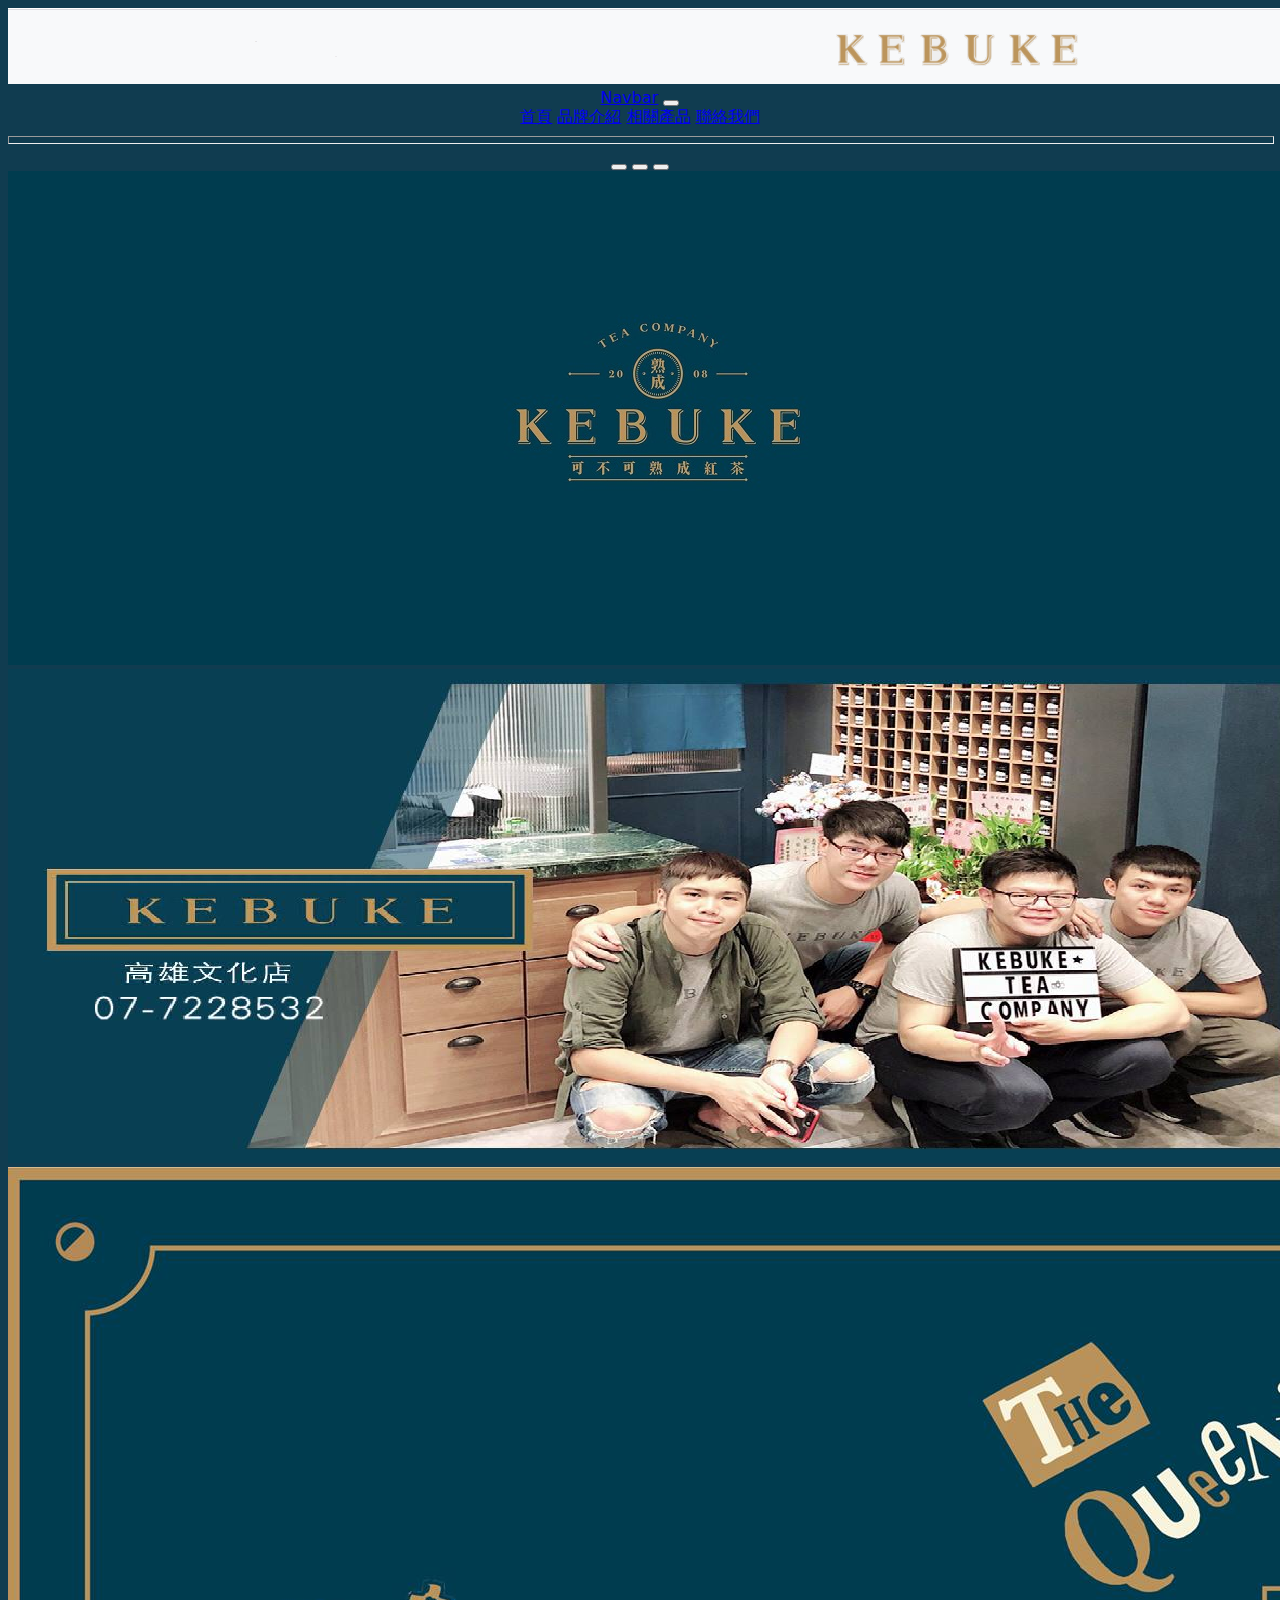
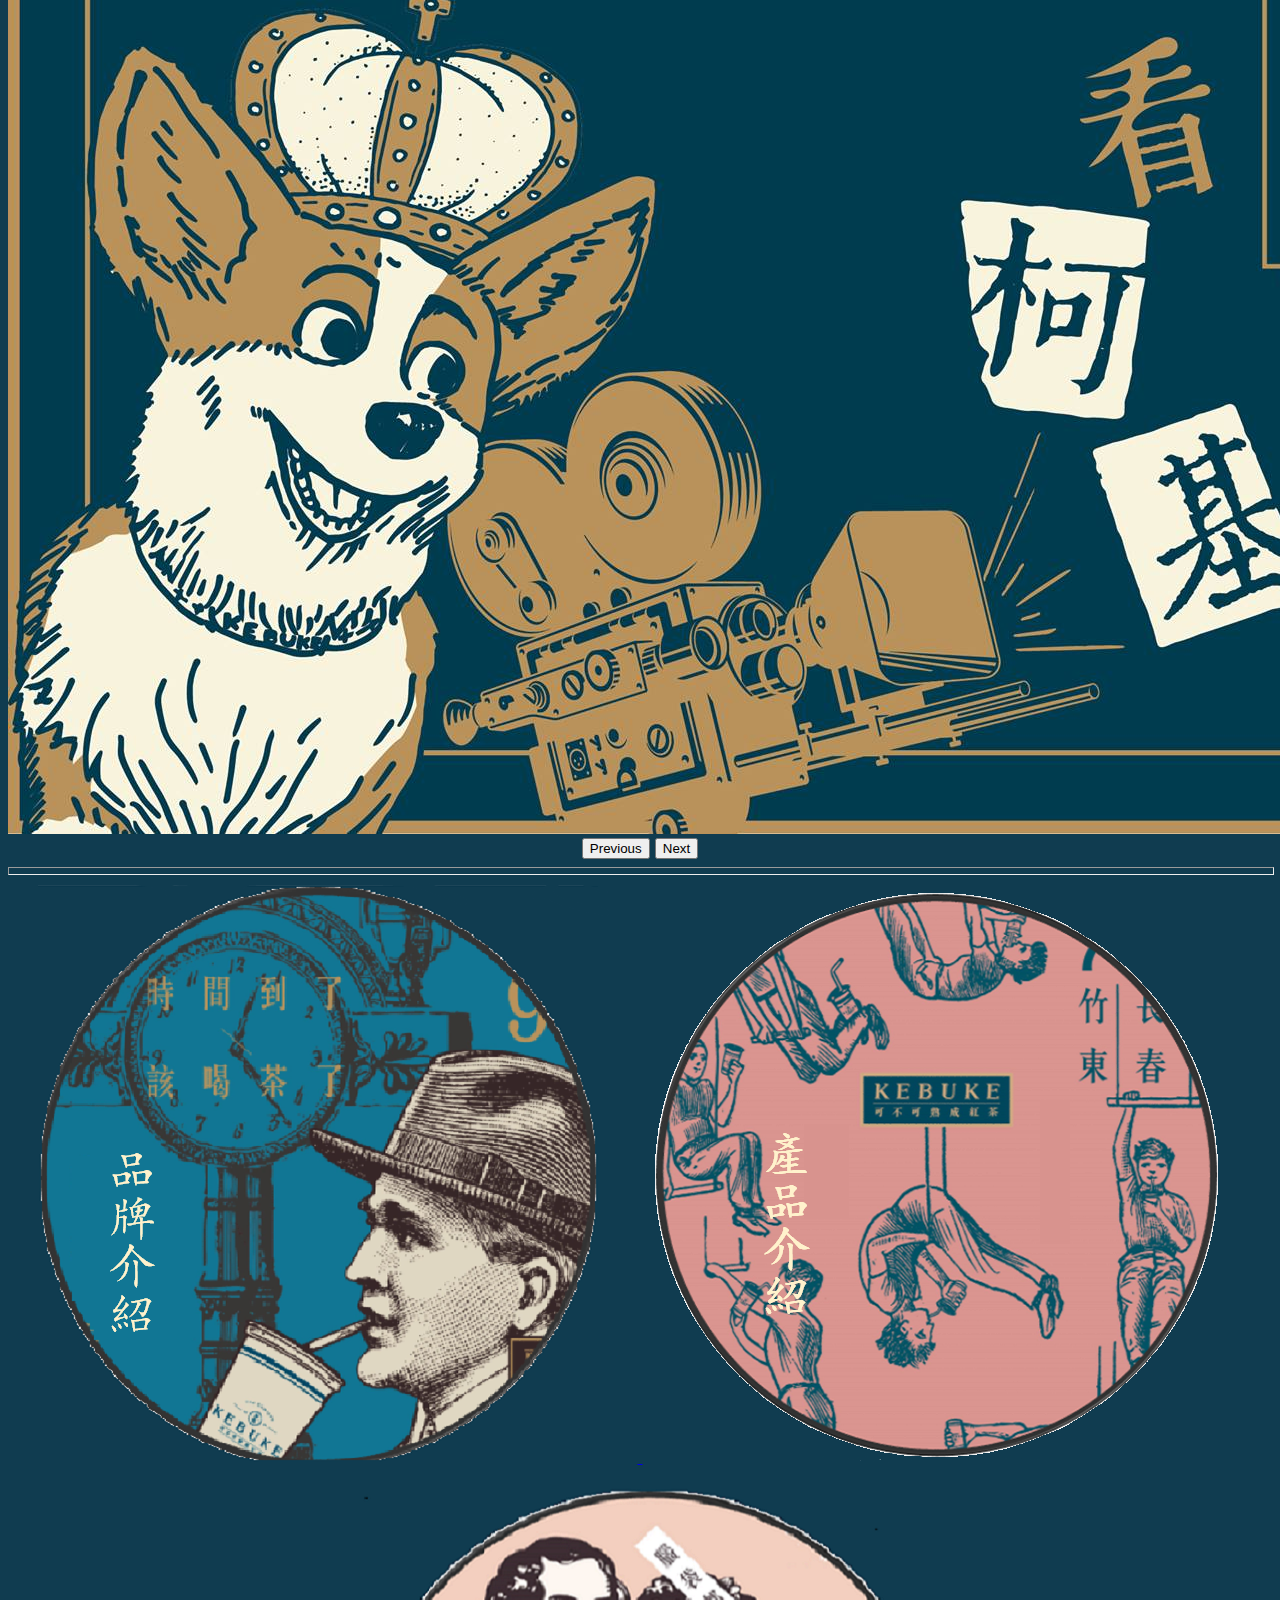
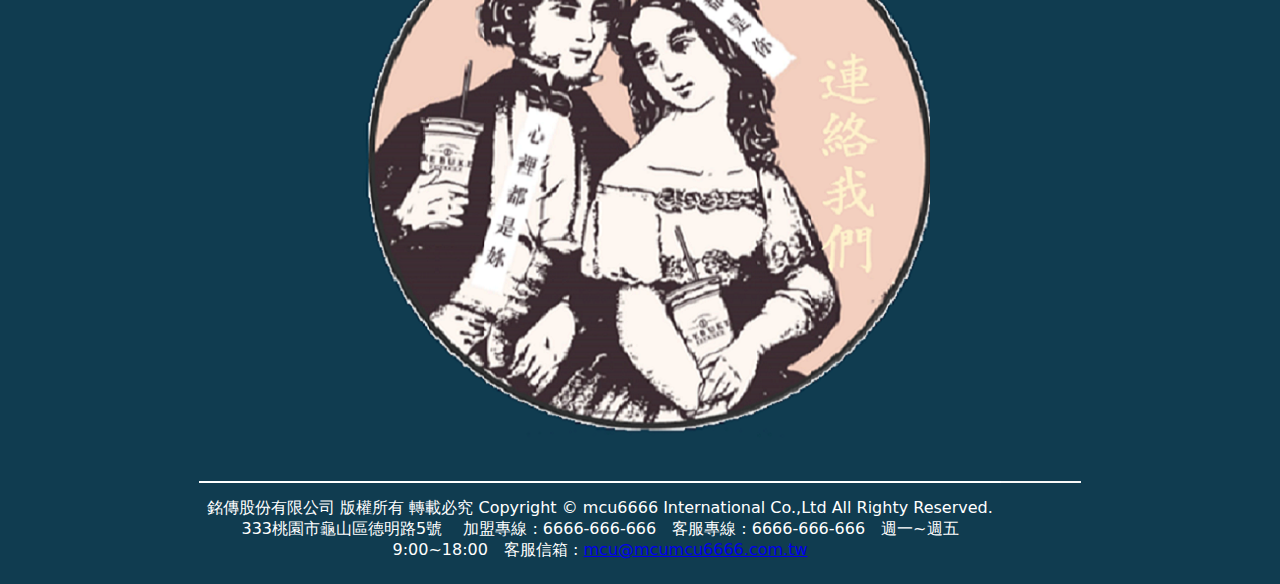
<file: index.html>
<!doctype html>
<html lang="en">
  <head>
    <!-- Required meta tags -->
    <meta charset="utf-8">
    <meta name="viewport" content="width=device-width, initial-scale=1">

    <!-- Bootstrap CSS -->
    <link href="https://cdn.jsdelivr.net/npm/bootstrap@5.0.1/dist/css/bootstrap.min.css" rel="stylesheet" integrity="sha384-+0n0xVW2eSR5OomGNYDnhzAbDsOXxcvSN1TPprVMTNDbiYZCxYbOOl7+AMvyTG2x" crossorigin="anonymous">

    <title>Hello, world!</title>

    </head>
    <head>
    
 
     </head>
     <style>
 body {
	font-family: system-ui;
	background-color:rgb(16,60,80);
	color: white;
	text-align: center;
  }
  table{
    margin-top: 20px;
  }
     </style>
  <body>
 

    <!-- Optional JavaScript; choose one of the two! -->

    <!-- Option 1: Bootstrap Bundle with Popper -->
    <script src="https://cdn.jsdelivr.net/npm/bootstrap@5.0.1/dist/js/bootstrap.bundle.min.js" integrity="sha384-gtEjrD/SeCtmISkJkNUaaKMoLD0//ElJ19smozuHV6z3Iehds+3Ulb9Bn9Plx0x4" crossorigin="anonymous"></script>

    <!-- Option 2: Separate Popper and Bootstrap JS -->
    <!--
    <script src="https://cdn.jsdelivr.net/npm/@popperjs/core@2.9.2/dist/umd/popper.min.js" integrity="sha384-IQsoLXl5PILFhosVNubq5LC7Qb9DXgDA9i+tQ8Zj3iwWAwPtgFTxbJ8NT4GN1R8p" crossorigin="anonymous"></script>
    <script src="https://cdn.jsdelivr.net/npm/bootstrap@5.0.1/dist/js/bootstrap.min.js" integrity="sha384-Atwg2Pkwv9vp0ygtn1JAojH0nYbwNJLPhwyoVbhoPwBhjQPR5VtM2+xf0Uwh9KtT" crossorigin="anonymous"></script>
    -->
    
				</div>
			</div>
		</nav>
	</section>
  <section>
    <img src="img/102.png" alt="">
  </section>
  <section>
    <nav class="navbar navbar-expand-lg navbar-light bg-light">
      <div class="container-fluid">
        <a class="navbar-brand" href="#">Navbar</a>
        <button class="navbar-toggler" type="button" data-bs-toggle="collapse" data-bs-target="#navbarNavAltMarkup" aria-controls="navbarNavAltMarkup" aria-expanded="false" aria-label="Toggle navigation">
        <span class="navbar-toggler-icon"></span>
        </button>
        <div class="collapse navbar-collapse" id="navbarNavAltMarkup">
        <div class="navbar-nav">
          <a class="nav-link active" aria-current="page" href="index.html">首頁</a>
          <a class="nav-link" href="qa.html">品牌介紹</a>
          <a class="nav-link" href="intro.html">相關產品</a>
          <a class="nav-item nav-link" href="conta.html">聯絡我們</a>
        </div>
        </div>
      </div>
      </nav>
  </section>

 
  <hr size="8px" align="center" width="100%">
    <div id="carouselExampleIndicators" class="carousel slide" data-bs-ride="carousel">
        <div class="carousel-indicators">
          <button type="button" data-bs-target="#carouselExampleIndicators" data-bs-slide-to="0" class="active" aria-current="true" aria-label="Slide 1"></button>
          <button type="button" data-bs-target="#carouselExampleIndicators" data-bs-slide-to="1" aria-label="Slide 2"></button>
          <button type="button" data-bs-target="#carouselExampleIndicators" data-bs-slide-to="2" aria-label="Slide 3"></button>
        </div>
        <div class="carousel-inner">
          <div class="carousel-item active">
            <img src="img/3.jpg" class="d-block w-100" alt="...">
          </div>
          <div class="carousel-item">
            <img src="img/4.png" class="d-block w-100" alt="...">
          </div>
          <div class="carousel-item">
            <img src="img/33.png" class="d-block w-100" alt="...">
          </div>
        </div>
        <button class="carousel-control-prev" type="button" data-bs-target="#carouselExampleIndicators" data-bs-slide="prev">
          <span class="carousel-control-prev-icon" aria-hidden="true"></span>
          <span class="visually-hidden">Previous</span>
        </button>
        <button class="carousel-control-next" type="button" data-bs-target="#carouselExampleIndicators" data-bs-slide="next">
          <span class="carousel-control-next-icon" aria-hidden="true"></span>
          <span class="visually-hidden">Next</span>
        </button>
      </div>

   <section>
     <div>

      <hr size="8px" align="center" width="100%">

     </div>
     <div>
      <a href="qa.html" target="_blank">
        <img src="img/999.png">
      </a>


      <a href="intro.html" target="_blank">
        <img src="img/998.png">
      </a>


      <a href="conta.html" target="_blank">
        <img src="img/86.png">
      </a>
     </div>

     



   </section>   


<section>

  <table width="882" border="0" align="center" cellpadding="0" cellspacing="0">
    <tr>
      <td class="copyright" style="border-top:#ffffff 2px solid; padding:15px 0 15px 0; ">銘傳股份有限公司 版權所有 轉載必究 Copyright &copy; mcu6666 International Co.,Ltd All Righty Reserved. <br />
           333桃園市龜山區德明路5號　  加盟專線 : 6666-666-666　客服專線 : 6666-666-666　週一~週五9:00~18:00　客服信箱 : <a href="mailto:eservice@comebuy2002.com.tw">mcu@mcumcu6666.com.tw </a><br /></td>
      <td align="right" class="copyright" style="border-top:#f8f8f8 2px solid; padding:15px 0 15px 0; "><iframe src="http://www.facebook.com/plugins/like.php?href=http%3A%2F%2Fwww.comebuy2002.com.tw%2F&amp;send=false&amp;layout=button_count&amp;width=80&amp;show_faces=false&amp;action=like&amp;colorscheme=light&amp;font&amp;height=32" scrolling="no" frameborder="0" style="border:none; overflow:hidden; width:80px; height:32px;" allowTransparency="true"></iframe></td>
    </tr>
  </table>




</section>

      

































  </body>
</html>
</file>
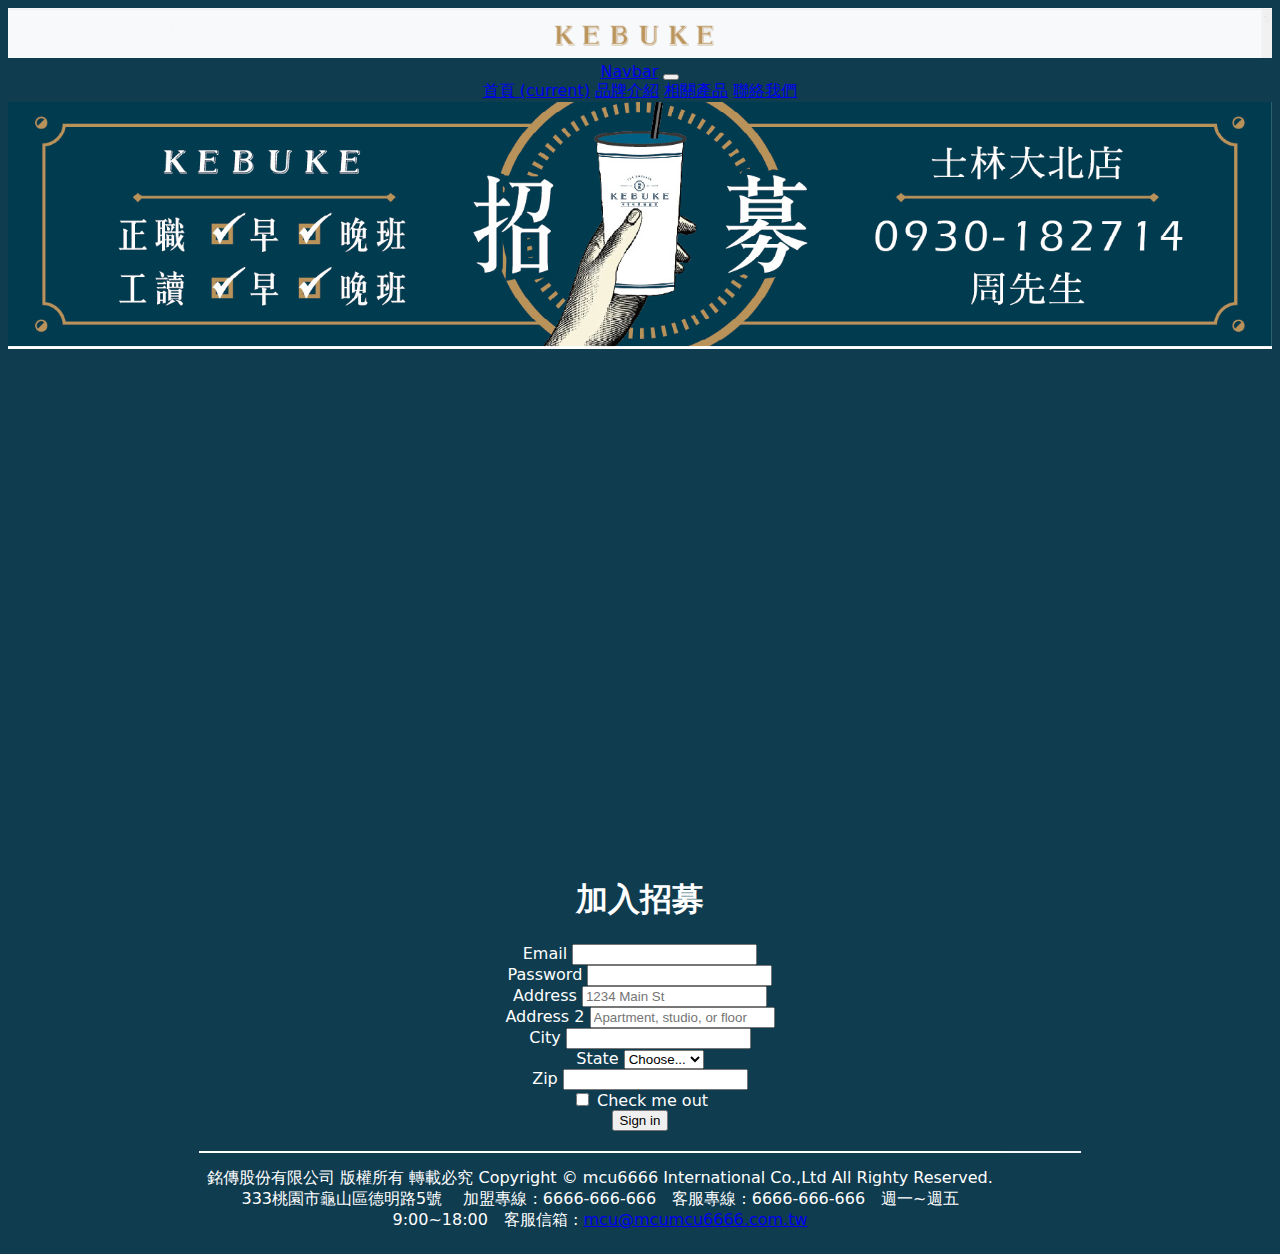
<file: conta.html>
<!doctype html>
<html>

<head>
	<meta charset="utf-8">
	<!--分頁顯示的名稱 A-3 -->
	<title>聯絡我們</title>
</head>
<!--  引入自己寫的CSS  A-2-->
<style>
    .container{
		columns: -6px;
	}
	.aa{
		margin-top: 20px;
	}
	table{
		margin-top: 20px;
	}
</style>

	
	
<!--ctrl+/ 打註解 : 這4個link 是給 bootstrap用的 B-1 -->
		<link rel="stylesheet" href="https://stackpath.bootstrapcdn.com/bootstrap/4.2.1/css/bootstrap.min.css" integrity="sha384-GJzZqFGwb1QTTN6wy59ffF1BuGJpLSa9DkKMp0DgiMDm4iYMj70gZWKYbI706tWS" crossorigin="anonymous">
	 
	<script src="https://code.jquery.com/jquery-3.3.1.slim.min.js" integrity="sha384-q8i/X+965DzO0rT7abK41JStQIAqVgRVzpbzo5smXKp4YfRvH+8abtTE1Pi6jizo" crossorigin="anonymous"></script>
       
	<script src="https://cdnjs.cloudflare.com/ajax/libs/popper.js/1.14.6/umd/popper.min.js" integrity="sha384-wHAiFfRlMFy6i5SRaxvfOCifBUQy1xHdJ/yoi7FRNXMRBu5WHdZYu1hA6ZOblgut" crossorigin="anonymous"></script>
       
	<script src="https://stackpath.bootstrapcdn.com/bootstrap/4.2.1/js/bootstrap.min.js" integrity="sha384-B0UglyR+jN6CkvvICOB2joaf5I4l3gm9GU6Hc1og6Ls7i6U/mkkaduKaBhlAXv9k" crossorigin="anonymous"></script>
	

<link href="style.css" rel="stylesheet" type="text/css">
</head>	
	  
<body>
	<section>
		<img src="img/102.png" width="100%" alt="">
	</section>

<section id="bar">
		<nav class="navbar navbar-expand-md navbar-light bg-light">
			<a class="navbar-brand" href="#">Navbar</a>
			<button class="navbar-toggler" type="button" data-toggle="collapse" data-target="#navbarSupportedContent" aria-controls="navbarSupportedContent" aria-expanded="false" aria-label="Toggle navigation">
				<span class="navbar-toggler-icon"></span>
			</button>


			<div class="collapse navbar-collapse" id="navbarSupportedContent">
					<div class="navbar-nav mr-auto">
						<!--class中的 avtive 代表被選擇中，所以在index.html中，active效果要放在"首頁"這個字上，在intro.html中，active效果要放在"自我介紹"這個字上-->
					<a class="nav-item nav-link" href="index.html"> 首頁 <span class="sr-only">(current)</span></a>
					<a class="nav-item nav-link" href="qa.html">品牌介紹</a>
					<a class="nav-item nav-link" href="intro.html">相關產品</a>
					<a class="nav-item nav-link active" href="conta.html">聯絡我們</a>
					</div>
				

			</div>
			
		</nav>
		<section>
			<img src="img/301.png" width="100%" alt="">
		</section>
		




<section id="location">
<div class="container">
	<div class="row">
		<div class="col-8 offset-2">
		<iframe src="https://www.google.com/maps/embed?pb=!1m18!1m12!1m3!1d3616.459998354589!2d121.340163114608!3d24.98448078399558!2m3!1f0!2f0!3f0!3m2!1i1024!2i768!4f13.1!3m3!1m2!1s0x34681e8f88001f51%3A0xde8e62ebe5442d75!2z6YqY5YKz5aSn5a24Leahg-Wckum-nOWxseagoeWNgA!5e0!3m2!1szh-TW!2stw!4v1622098981362!5m2!1szh-TW!2stw" width="1200" height="450" style="border:0;" allowfullscreen="" loading="lazy"></iframe>
		</div>
	</div>
</div>	
</section>
<section class="aa">
	<h1>加入招募</h1>
	
	</section>
<section>
	<div class="container">
		
		<form class="row g-3">
			<div class="col-md-6">
			  <label for="inputEmail4" class="form-label">Email</label>
			  <input type="email" class="form-control" id="inputEmail4">
			</div>
			<div class="col-md-6">
			  <label for="inputPassword4" class="form-label">Password</label>
			  <input type="password" class="form-control" id="inputPassword4">
			</div>
			<div class="col-12">
			  <label for="inputAddress" class="form-label">Address</label>
			  <input type="text" class="form-control" id="inputAddress" placeholder="1234 Main St">
			</div>
			<div class="col-12">
			  <label for="inputAddress2" class="form-label">Address 2</label>
			  <input type="text" class="form-control" id="inputAddress2" placeholder="Apartment, studio, or floor">
			</div>
			<div class="col-md-6">
			  <label for="inputCity" class="form-label">City</label>
			  <input type="text" class="form-control" id="inputCity">
			</div>
			<div class="col-md-4">
			  <label for="inputState" class="form-label">State</label>
			  <select id="inputState" class="form-select">
				<option selected>Choose...</option>
				<option>...</option>
			  </select>
			</div>
			<div class="col-md-2">
			  <label for="inputZip" class="form-label">Zip</label>
			  <input type="text" class="form-control" id="inputZip">
			</div>
			<div class="col-12">
			  <div class="form-check">
				<input class="form-check-input" type="checkbox" id="gridCheck">
				<label class="form-check-label" for="gridCheck">
				  Check me out
				</label>
			  </div>
			</div>
			<div class="col-12">
			  <button type="submit" class="btn btn-primary">Sign in</button>
			</div>
		  </form>
	</div>
	</section>
<section>

	<table width="882" border="0" align="center" cellpadding="0" cellspacing="0">
		<tr>
		  <td class="copyright" style="border-top:#ffffff 2px solid; padding:15px 0 15px 0; ">銘傳股份有限公司 版權所有 轉載必究 Copyright &copy; mcu6666 International Co.,Ltd All Righty Reserved. <br />
			   333桃園市龜山區德明路5號　  加盟專線 : 6666-666-666　客服專線 : 6666-666-666　週一~週五9:00~18:00　客服信箱 : <a href="mailto:eservice@comebuy2002.com.tw">mcu@mcumcu6666.com.tw </a><br /></td>
		  <td align="right" class="copyright" style="border-top:#f8f8f8 2px solid; padding:15px 0 15px 0; "><iframe src="http://www.facebook.com/plugins/like.php?href=http%3A%2F%2Fwww.comebuy2002.com.tw%2F&amp;send=false&amp;layout=button_count&amp;width=80&amp;show_faces=false&amp;action=like&amp;colorscheme=light&amp;font&amp;height=32" scrolling="no" frameborder="0" style="border:none; overflow:hidden; width:80px; height:32px;" allowTransparency="true"></iframe></td>
		</tr>
	  </table>
  </section>
</body>
</html>
</file>
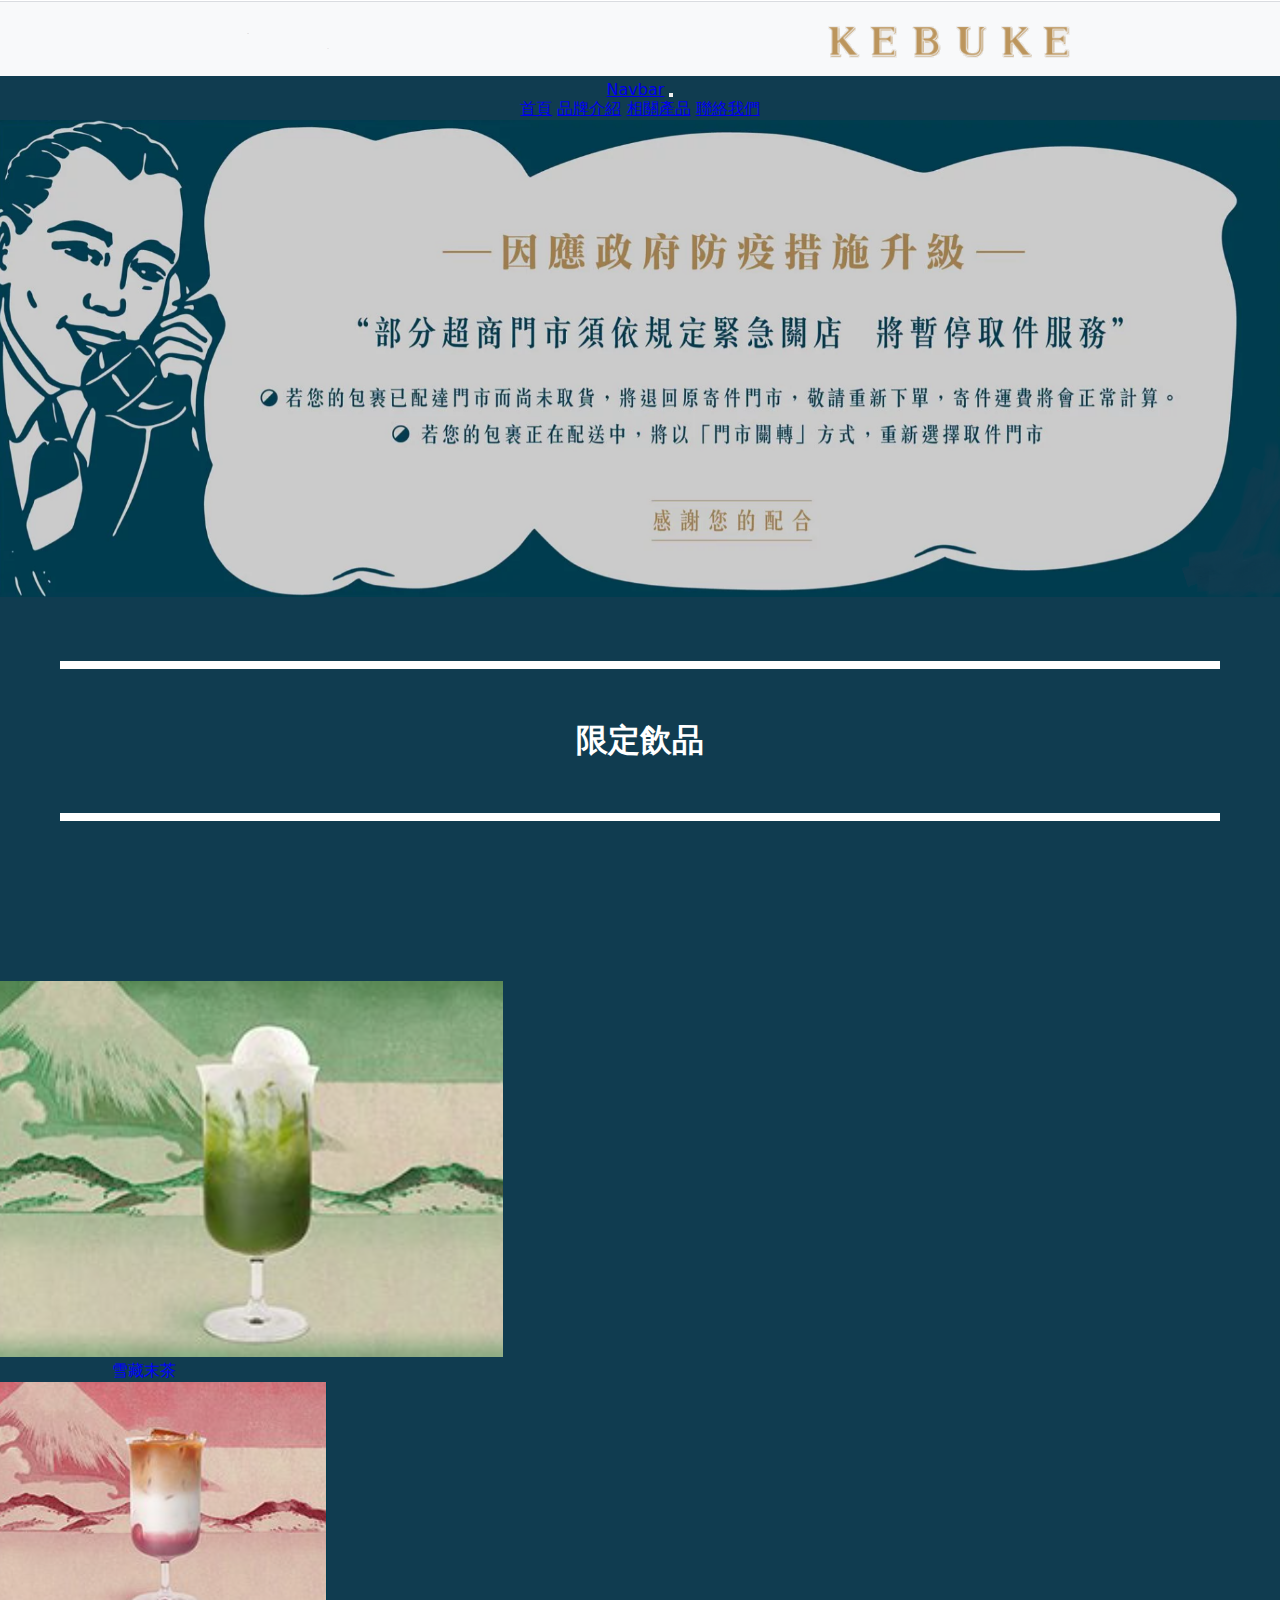
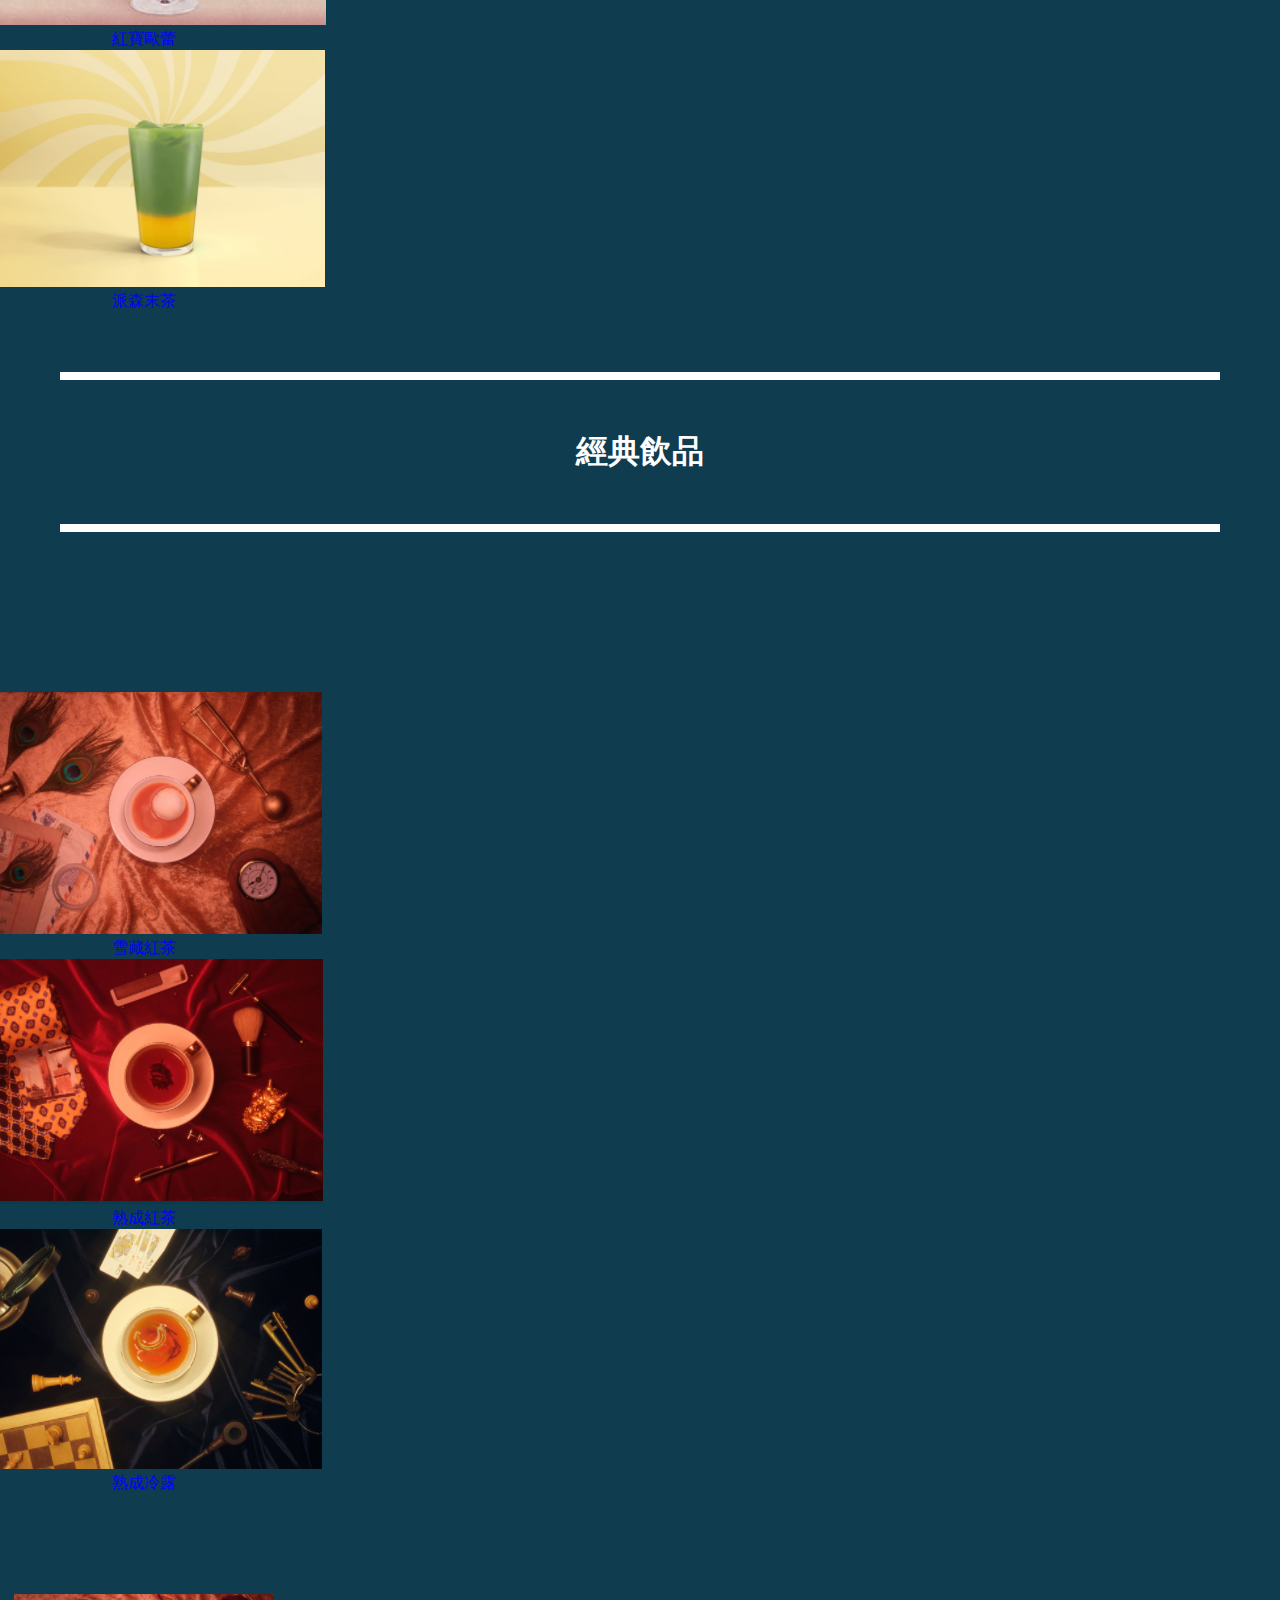
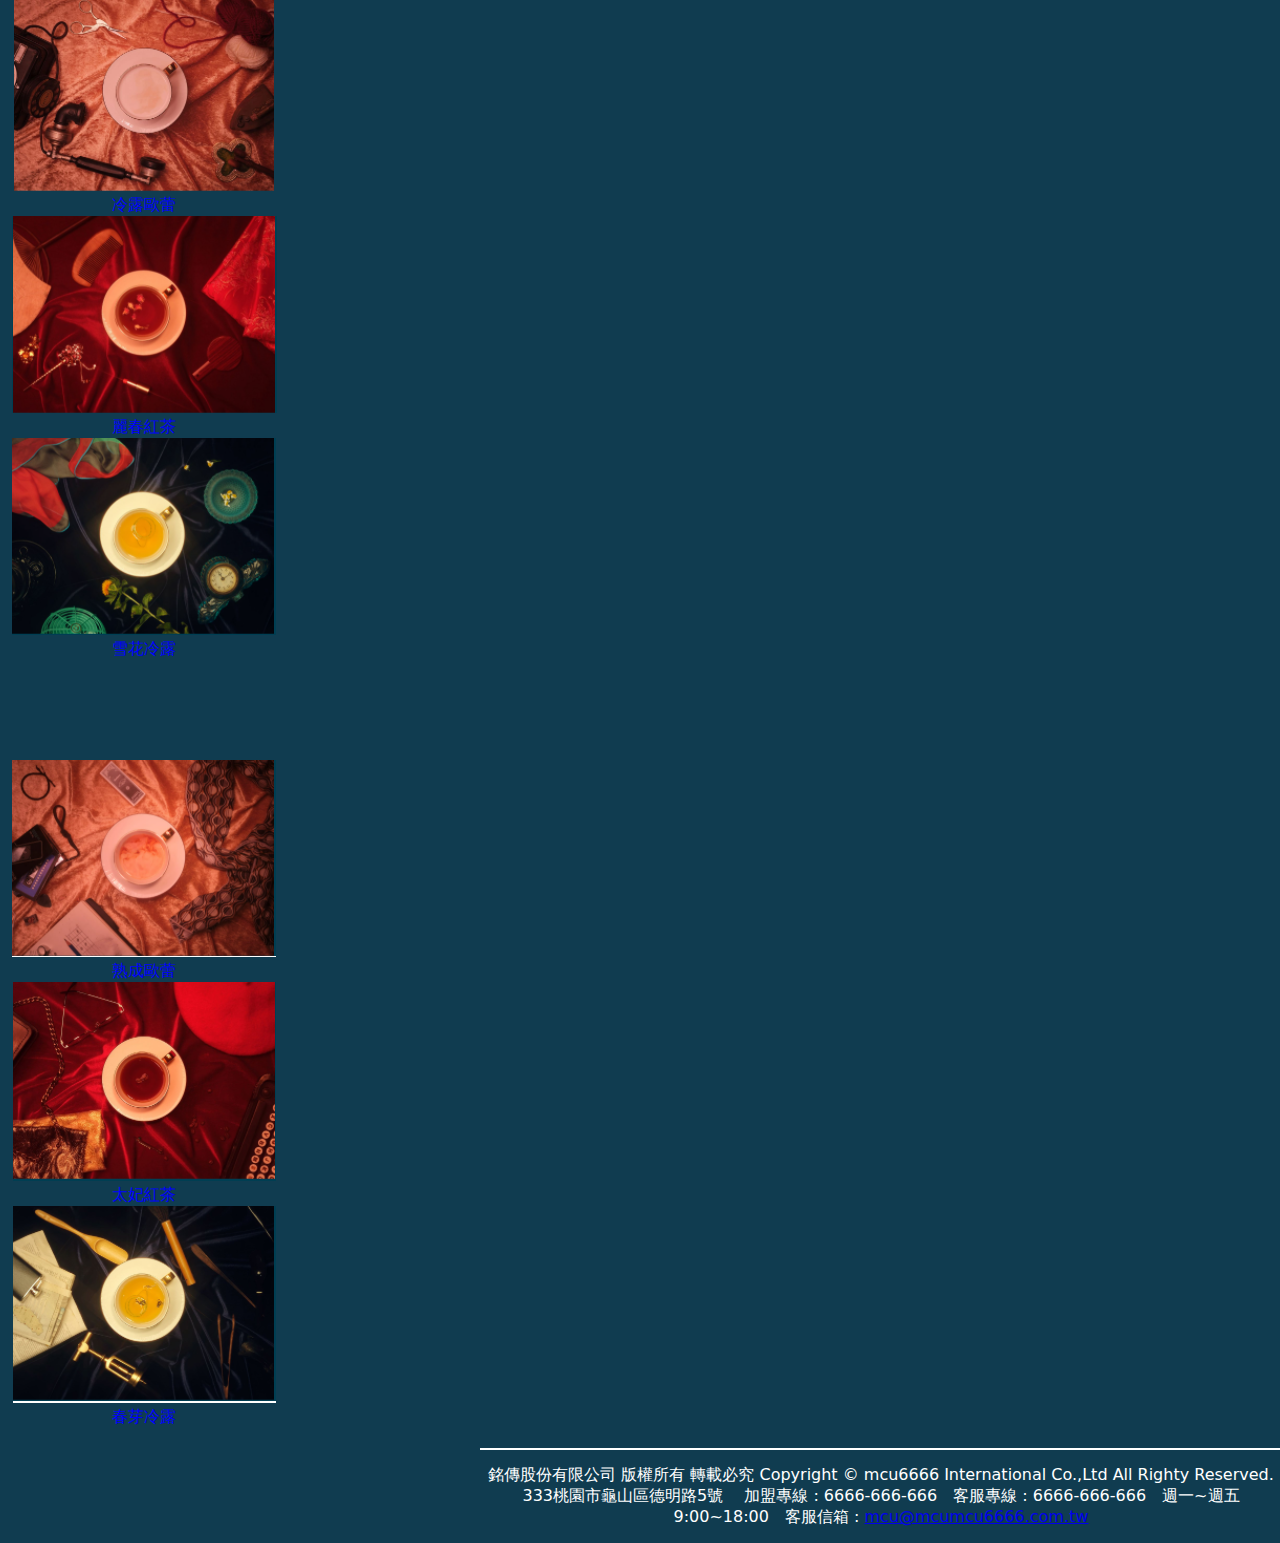
<file: intro.html>
<!doctype html>
<html>
<head>
<meta charset="utf-8">
<!--分頁顯示的名稱  A-4 -->
<title>自我介紹</title>
		
<!--  引入自己寫的CSS  A-2-->
	
	
	
<!--ctrl+/ 打註解 : 這4個link 是給 bootstrap用的 B-2 -->
	<link rel="stylesheet" href="https://stackpath.bootstrapcdn.com/bootstrap/4.2.1/css/bootstrap.min.css" integrity="sha384-GJzZqFGwb1QTTN6wy59ffF1BuGJpLSa9DkKMp0DgiMDm4iYMj70gZWKYbI706tWS" crossorigin="anonymous">
	 
	<script src="https://code.jquery.com/jquery-3.3.1.slim.min.js" integrity="sha384-q8i/X+965DzO0rT7abK41JStQIAqVgRVzpbzo5smXKp4YfRvH+8abtTE1Pi6jizo" crossorigin="anonymous"></script>
       
	<script src="https://cdnjs.cloudflare.com/ajax/libs/popper.js/1.14.6/umd/popper.min.js" integrity="sha384-wHAiFfRlMFy6i5SRaxvfOCifBUQy1xHdJ/yoi7FRNXMRBu5WHdZYu1hA6ZOblgut" crossorigin="anonymous"></script>
       
	<script src="https://stackpath.bootstrapcdn.com/bootstrap/4.2.1/js/bootstrap.min.js" integrity="sha384-B0UglyR+jN6CkvvICOB2joaf5I4l3gm9GU6Hc1og6Ls7i6U/mkkaduKaBhlAXv9k" crossorigin="anonymous"></script>


	<link href="style.css" rel="stylesheet" type="text/css">
</head>
<style>
	.container{
		background:rgb(16,60,80);
	}
	table{
     margin-top: 20px;
   }
   *{
	   margin: 0;
	   padding: 0;
	   list-style: none;
   }
   table{
    margin-top: 20px;
	margin-left: 480px;
  }
  h2{
	  margin-top: 30px;
  }
  .ss{
	  margin: 0px;
  }
  .aa{
	  margin: 60px;
  }
  h1{
	  margin-top: 50px;
	  margin-bottom: 50px;
  }
  .qq{
	  color: #ffffff;
  }
hr{
	color: #ffffff;
}



 
</style>


<section>
	<img src="img/102.png" alt="">
</section>
<section>
	<nav class="navbar navbar-expand-lg navbar-light bg-light">
		<div class="container-fluid">
		  <a class="navbar-brand" href="#">Navbar</a>
		  <button class="navbar-toggler" type="button" data-bs-toggle="collapse" data-bs-target="#navbarNavAltMarkup" aria-controls="navbarNavAltMarkup" aria-expanded="false" aria-label="Toggle navigation">
			<span class="navbar-toggler-icon"></span>
		  </button>
		  <div class="collapse navbar-collapse" id="navbarNavAltMarkup">
			<div class="navbar-nav">
			  <a class="nav-link " aria-current="page" href="index.html">首頁</a>
			  <a class="nav-link" href="qa.html">品牌介紹</a>
			  <a class="nav-link active" href="intro.html">相關產品</a>
			  <a class="nav-item nav-link" href="conta.html">聯絡我們</a>
			</div>
		  </div>
		</div>
	  </nav>
</section>



<section>
	<img src="img/101.png" width="100%"  alt="">
</section>




<!--給圖文內容區一個名稱，叫做"introfirst"-->
  <div class="aa">
	<hr style="filter:alpha(opacity=100,finishopacity=0,style=2);height:6px" color=#ffffff >
    <h1 class="display-2" >限定飲品</h1>
	<hr style="filter:alpha(opacity=100,finishopacity=0,style=2);height:6px" color=#ffffff>

	


	
  </div>
<section id="ss">
<section id="introsecond">
<div class="container">
	<div class="row">
	<div class="col-4">
		<a href="http://kebuke.com/product/matcha-with-vanilla-ice-cream-2/" target="_blank">
		  <div class="card" style="width: 18rem;">
			<img src="img/200.png" class="card-img-top">
			<div class="card-body">
				<p class="card-text">雪藏末茶</p>
			  </div>
		 </div>
	  </a>
	</div>  
		
	<div class="col-4">
		<a href="http://kebuke.com/product/milk-tea-with-ruby-chocolate/" target="_blank">
			<div class="card" style="width: 18rem;">
				<img src="img/201.png" class="card-img-top">
					 <div class="card-body">
						<p class="card-text">紅寶歐蕾</p>
					  </div>
			</div>
		</a>

	</div>  
		
		<div class="col-4">
		
			<a href="http://kebuke.com/product/matcha-with-passion-fruit-konjac-jelly/" target="_blank">
				<div class="card" style="width: 18rem;">
					<img src="img/202.png" class="card-img-top">
						<div class="card-body">
						   <p class="card-text">派森末茶</p>
						  </div>
				</div>
			 </a>
		</div>
	</div>
    </div>
   </section>
</section>
<div class="aa">
	<hr style="filter:alpha(opacity=100,finishopacity=0,style=2);height:6px" color=#ffffff >
    <h1 class="display-2" >經典飲品</h1>
	<hr style="filter:alpha(opacity=100,finishopacity=0,style=2);height:6px" color=#ffffff>
</div>


<section id="introsecond">
<div class="container">
	<div class="row">
	<div class="col-4">
		<a href="http://kebuke.com/product/black-tea-with-vanilla-ice-cream/" target="_blank">
		  <div class="card" style="width: 18rem;">
			<img src="img/205.png" class="card-img-top">
			<div class="card-body">
				<p class="card-text">雪藏紅茶
				</p>
			  </div>
		 </div>
	  </a>
	</div>  
		
	<div class="col-4">
		<a href="http://kebuke.com/product/signature-black-tea/" target="_blank">
			<div class="card" style="width: 18rem;">
				<img src="img/203.png" class="card-img-top">
					 <div class="card-body">
						<p class="card-text">熟成紅茶</p>
					  </div>
			</div>
		</a>

	</div>  
		
		<div class="col-4">
		
			<a href="http://kebuke.com/product/black-tea-with-winter-melon/" target="_blank">
				<div class="card" style="width: 18rem;">
					<img src="img/204.png" class="card-img-top">
						<div class="card-body">
						   <p class="card-text">熟成冷露</p>
						  </div>
				</div>
			 </a>
		</div>
	</div>

</div>
</section><section id="introsecond">
<div class="container">
	<div class="row">
	<div class="col-4">
		<a href="http://kebuke.com/product/winter-melon-drink-with-milk/" target="_blank">
		  <div class="card" style="width: 18rem;">
			<img src="img/302.png" class="card-img-top">
			<div class="card-body">
				<p class="card-text">冷露歐蕾</p>
			  </div>
		 </div>
	  </a>
	</div>  
		
	<div class="col-4">
		<a href="http://kebuke.com/product/nuwara-eliya-black-tea/" target="_blank">
			<div class="card" style="width: 18rem;">
				<img src="img/303.png" class="card-img-top">
					 <div class="card-body">
						<p class="card-text">麗春紅茶</p>
					  </div>
			</div>
		</a>

	</div>  
		
		<div class="col-4">
		
			<a href="http://kebuke.com/product/winter-melon-drink/" target="_blank">
				<div class="card" style="width: 18rem;">
					<img src="img/304.png" class="card-img-top">
						<div class="card-body">
						   <p class="card-text">雪花冷露</p>
						  </div>
				</div>
				
			 </a>
		</div>
	</div>
</div>
</section><section id="introsecond">
<div class="container">
	<div class="row">
	<div class="col-4">
		<a href="http://kebuke.com/product/signature-black-tea-with-milk/" target="_blank">
		  <div class="card" style="width: 18rem;">
			<img src="img/307.png" class="card-img-top">
			<div class="card-body">
				<p class="card-text">熟成歐蕾</p>
			  </div>
		 </div>
	  </a>
	</div>  
		
	<div class="col-4">
		<a href="http://kebuke.com/product/black-tea-with-coffee/" target="_blank">
			<div class="card" style="width: 18rem;">
				<img src="img/305.png" class="card-img-top">
					 <div class="card-body">
						<p class="card-text">太妃紅茶</p>
					  </div>
			</div>
		</a>

	</div>  
		
		<div class="col-4">
		
			<a href="http://kebuke.com/product/green-tea-with-winter-melon/" target="_blank">
				<div class="card" style="width: 18rem;">
					<img src="img/306.png" class="card-img-top">
						<div class="card-body">
						   <p class="card-text">春芽冷露</p>
						  </div>
				</div>
			 </a>
		</div>
	</div>

</div>

</div>
</section>
<table width="882" border="0" align="center" cellpadding="0" cellspacing="0">
    <tr>
      <td class="copyright" style="border-top:#ffffff 2px solid; padding:15px 0 15px 0; ">銘傳股份有限公司 版權所有 轉載必究 Copyright &copy; mcu6666 International Co.,Ltd All Righty Reserved. <br />
           333桃園市龜山區德明路5號　  加盟專線 : 6666-666-666　客服專線 : 6666-666-666　週一~週五9:00~18:00　客服信箱 : <a href="mailto:eservice@comebuy2002.com.tw">mcu@mcumcu6666.com.tw </a><br /></td>
      <td align="right" class="copyright" style="border-top:#f8f8f8 2px solid; padding:15px 0 15px 0; "><iframe src="http://www.facebook.com/plugins/like.php?href=http%3A%2F%2Fwww.comebuy2002.com.tw%2F&amp;send=false&amp;layout=button_count&amp;width=80&amp;show_faces=false&amp;action=like&amp;colorscheme=light&amp;font&amp;height=32" scrolling="no" frameborder="0" style="border:none; overflow:hidden; width:80px; height:32px;" allowTransparency="true"></iframe></td>
    </tr>
  </table>
	
</body>
</html>
</file>
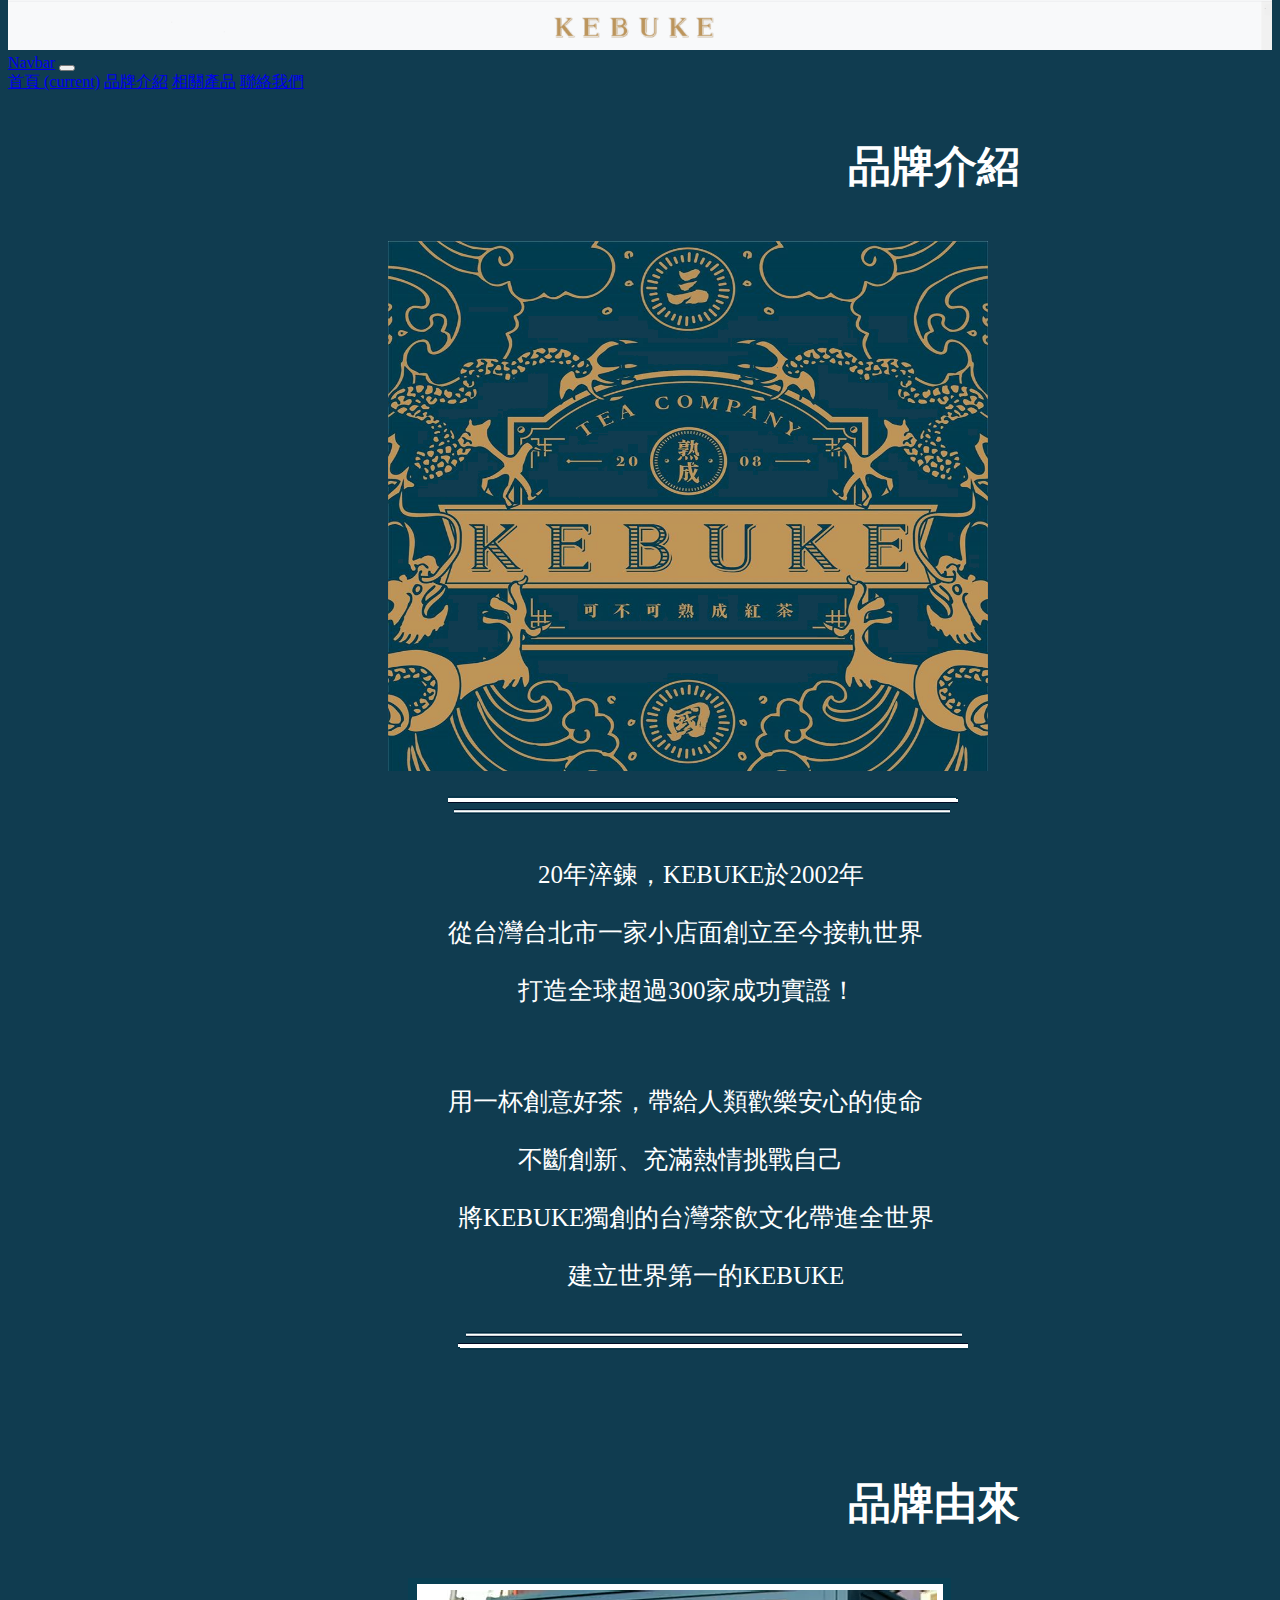
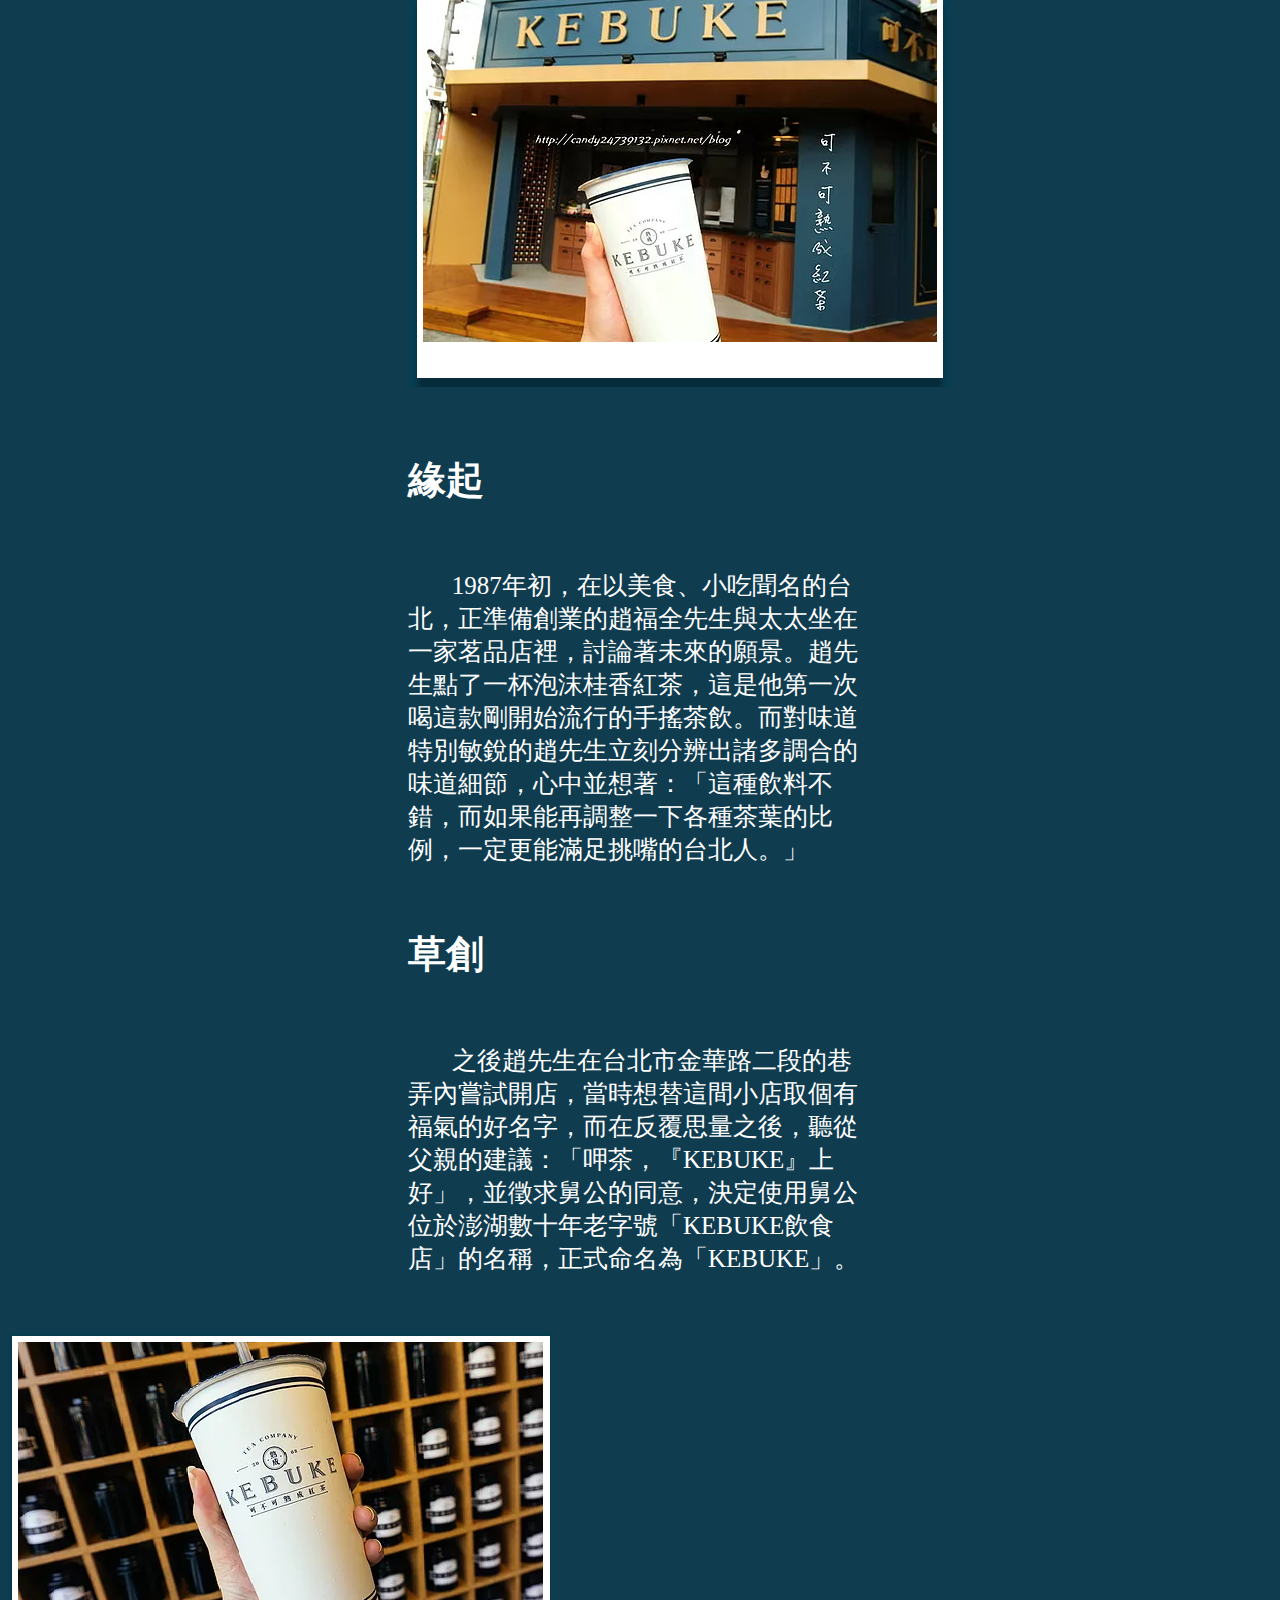
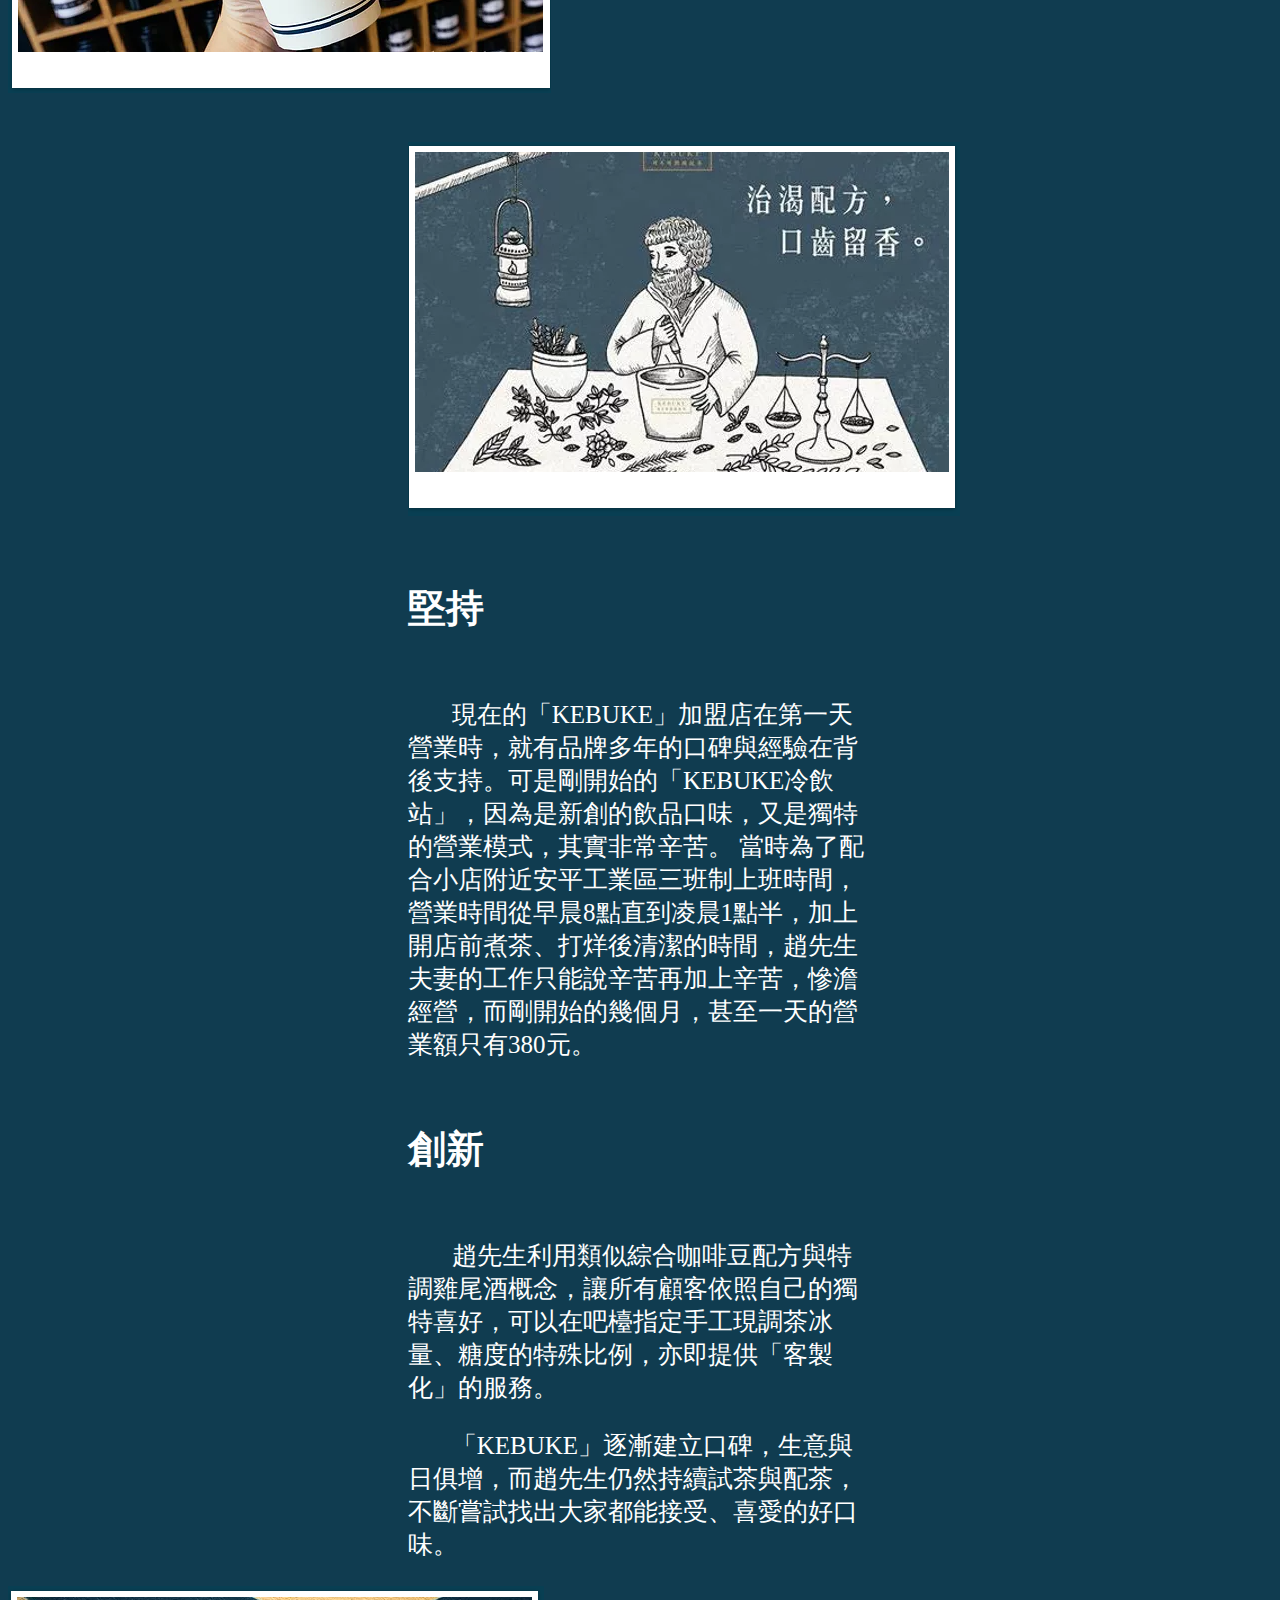
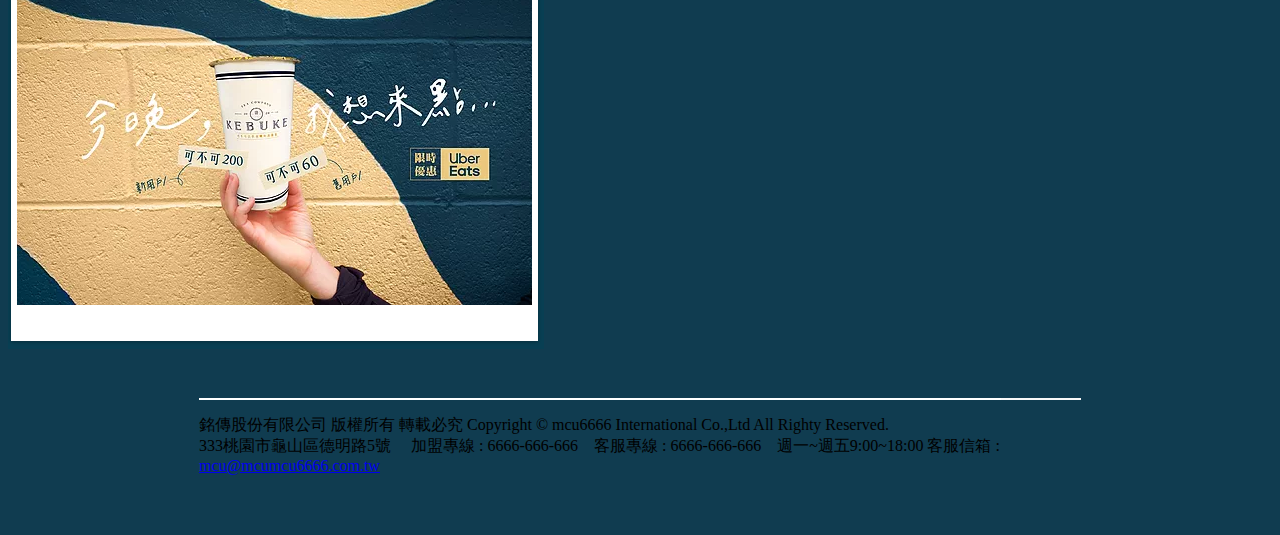
<file: qa.html>
<!doctype html>
<html lang="en">
  <head>
    <!-- Required meta tags -->
    <meta charset="utf-8">
    <meta name="viewport" content="width=device-width, initial-scale=1, shrink-to-fit=no">

    <!-- Bootstrap CSS -->
    <link rel="stylesheet" href="https://stackpath.bootstrapcdn.com/bootstrap/4.2.1/css/bootstrap.min.css" integrity="sha384-GJzZqFGwb1QTTN6wy59ffF1BuGJpLSa9DkKMp0DgiMDm4iYMj70gZWKYbI706tWS" crossorigin="anonymous">

    <title>Hello, world!</title>
  </head>
  <style>
      body{
          background-color:rgb(16,60,80);
      }
      .AA{
        margin-left: 400px;
      }
      .aa{
        margin-right: 400px;
        margin-top: 20px;
      }
      .BB{
        margin-right: 400px;
        margin-top: 45px;
        margin-bottom: 45px;
      }
      h5{
        font-size: 38px;
        color: white;
      }
    p{
      font-size: 25px;
      color: white;
    }
    .bb{
      margin-left: 400px;
      margin-top: 20px;
    }
    .yy{
      margin-left: 400px;
    }
    .qq{
      margin-left: 400px;
    }
    .nn{
      margin-top: 0px;
      margin-bottom: 45px;
    }
    h1{
      font-size: 75px;
      margin-left: 850px;
      margin-top: 45px;
      margin-bottom: 45px;
      color: white;
    }
    h2{
      font-size: 43px;
      margin-left: 840px;
      margin-top: 45px;
      margin-bottom: 45px;
      color: white;
    }
    .pp{
      margin-top: 100px;
      margin-left: 450px;
      margin-bottom: 100px;
    }
    .oo{
      margin-top: 0px;
      margin-left: 380px;
      margin-bottom: 100px;
    }
    .ll{
      margin-left: 200px;
    }
    .JJ{
      color: #ffffff;
      margin-top: 50px;
      margin-bottom: 50px;
    }
    .QQ{
      margin-left: 150px;
    }
    .zz{
      margin-left: 60px;
    }
    .WW{
      margin-left: 130px;
    }
    .EE{
      margin-left: 60px;
    }
    .PP{
      margin-left: 130px;
    }
    .HH{
      margin-left: 70px;
    }
    .SS{margin-left: 180px;
    }
    
    


    
  </style>
<body>
  <section>
    <img src="img/102.png" width="100%" alt="">
  </section>
  <section id="bar">
    <nav class="navbar navbar-expand-md navbar-light bg-light">
      <a class="navbar-brand" href="#">Navbar</a>
      <button class="navbar-toggler" type="button" data-toggle="collapse" data-target="#navbarSupportedContent" aria-controls="navbarSupportedContent" aria-expanded="false" aria-label="Toggle navigation">
        <span class="navbar-toggler-icon"></span>
      </button>
  
  
      <div class="collapse navbar-collapse" id="navbarSupportedContent">
          <div class="navbar-nav mr-auto">
            <!--class中的 avtive 代表被選擇中，所以在index.html中，active效果要放在"首頁"這個字上，在intro.html中，active效果要放在"自我介紹"這個字上-->
          <a class="nav-item nav-link" href="index.html"> 首頁 <span class="sr-only">(current)</span></a>
          <a class="nav-item nav-link active" href="qa.html">品牌介紹</a>
          <a class="nav-item nav-link" href="intro.html">相關產品</a>
            <a class="nav-item nav-link" href="conta.html">聯絡我們</a> 
          </div>
      </div>		
    </nav>
  </section>
</body>
<div><h2 class="ff">品牌介紹</h2></div>
<section class="oo">
  <div class="media">
    <img src="img/99.png" width="600px" height="530px" alt="">
    <div claSS="media-body">
      <DIv class="uu"><IMG src="img/66.png "></IMG></DIv>
      <p class="QQ" >20年淬鍊，KEBUKE於2002年</p>
      <P class="zz">從台灣台北市一家小店面創立至今接軌世界</P>
      <p class="WW" >打造全球超過300家成功實證！</p>
      <P>&nbsp;</P>
      <p class="EE" >用一杯創意好茶，帶給人類歡樂安心的使命</p>
      <p class="PP" >不斷創新、充滿熱情挑戰自己</p>
      <p class="HH" >將KEBUKE獨創的台灣茶飲文化帶進全世界</p>
      <p class="SS" >建立世界第一的KEBUKE</p>
      <div><img src="img/22.png" alt=""></div>
    </div>
  </div>
</section>








 </section> 
 <div><h2 class="ff">品牌由來</h2></div>
   <body class="nn">




    <section class="AA">
    <div class="media">
      <img src="img/13.png" class="align-self-center mr-3" alt="...">
      <div claSS="media-body">
        <h5 class="mt-0">緣起</h5>
        <p class="aa">&nbsp;&nbsp;&nbsp;&nbsp;&nbsp;&nbsp;&nbsp;1987年初，在以美食、小吃聞名的台北，正準備創業的趙福全先生與太太坐在一家茗品店裡，討論著未來的願景。趙先生點了一杯泡沫桂香紅茶，這是他第一次喝這款剛開始流行的手搖茶飲。而對味道特別敏銳的趙先生立刻分辨出諸多調合的味道細節，心中並想著：「這種飲料不錯，而如果能再調整一下各種茶葉的比例，一定更能滿足挑嘴的台北人。」</p>


      </div>
    </div>
  </section>




 <section class="BB">
     <div class="media">
      <div class="media-body">
        <h5  class="qq">草創</h5>
        <p class="bb"> &nbsp;&nbsp;&nbsp;&nbsp;&nbsp;&nbsp;&nbsp;之後趙先生在台北市金華路二段的巷弄內嘗試開店，當時想替這間小店取個有福氣的好名字，而在反覆思量之後，聽從父親的建議：「呷茶，『KEBUKE』上好」，並徵求舅公的同意，決定使用舅公位於澎湖數十年老字號「KEBUKE飲食店」的名稱，正式命名為「KEBUKE」。
          　　</p>
      </div>
      <img src="img/14.png" class="ml-3" alt="...">
     </div>
</section>



<body class="nn">
  <section class="AA">
  <div class="media">
    <img src="img/15.png" class="align-self-center mr-3" alt="...">
    <div claSS="media-body">
      <h5 class="mt-0">堅持</h5>
      <p class="aa">&nbsp;&nbsp;&nbsp;&nbsp;&nbsp;&nbsp;&nbsp;現在的「KEBUKE」加盟店在第一天營業時，就有品牌多年的口碑與經驗在背後支持。可是剛開始的「KEBUKE冷飲站」，因為是新創的飲品口味，又是獨特的營業模式，其實非常辛苦。
    當時為了配合小店附近安平工業區三班制上班時間，營業時間從早晨8點直到凌晨1點半，加上開店前煮茶、打烊後清潔的時間，趙先生夫妻的工作只能說辛苦再加上辛苦，慘澹經營，而剛開始的幾個月，甚至一天的營業額只有380元。</p>

    </div>
  </div>
</section>




<section class="BB">
   <div class="media">
    <div class="media-body">
      <h5  class="qq">創新</h5>
      <p class="bb"> &nbsp;&nbsp;&nbsp;&nbsp;&nbsp;&nbsp;&nbsp;趙先生利用類似綜合咖啡豆配方與特調雞尾酒概念，讓所有顧客依照自己的獨特喜好，可以在吧檯指定手工現調茶冰量、糖度的特殊比例，亦即提供「客製化」的服務。</p>
    <p class="yy">&nbsp;&nbsp;&nbsp;&nbsp;&nbsp;&nbsp;&nbsp;「KEBUKE」逐漸建立口碑，生意與日俱增，而趙先生仍然持續試茶與配茶，不斷嘗試找出大家都能接受、喜愛的好口味。</p>
    </div>
    <img src="img/16.png" class="ml-3" alt="...">
   </div>
</section>
<table width="882" border="0" align="center" cellpadding="0" cellspacing="0">
  <tr>
    <td class="copyright" style="border-top:#ffffff 2px solid; padding:15px 0 15px 0; ">銘傳股份有限公司 版權所有 轉載必究 Copyright &copy; mcu6666 International Co.,Ltd All Righty Reserved. <br />
         333桃園市龜山區德明路5號　  加盟專線 : 6666-666-666　客服專線 : 6666-666-666　週一~週五9:00~18:00 客服信箱 : <a href="mailto:eservice@comebuy2002.com.tw">mcu@mcumcu6666.com.tw </a><br /></td>
    <td align="right" class="copyright" style="border-top:#f8f8f8 2px solid; padding:15px 0 15px 0; "><iframe src="http://www.facebook.com/plugins/like.php?href=http%3A%2F%2Fwww.comebuy2002.com.tw%2F&amp;send=false&amp;layout=button_count&amp;width=80&amp;show_faces=false&amp;action=like&amp;colorscheme=light&amp;font&amp;height=32" scrolling="no" frameborder="0" style="border:none; overflow:hidden; width:80px; height:32px;" allowTransparency="true"></iframe></td>
  </tr>
</table>









  
    <!-- Optional JavaScript -->
    <!-- jQuery first, then Popper.js, then Bootstrap JS -->
    <script src="https://code.jquery.com/jquery-3.3.1.slim.min.js" integrity="sha384-q8i/X+965DzO0rT7abK41JStQIAqVgRVzpbzo5smXKp4YfRvH+8abtTE1Pi6jizo" crossorigin="anonymous"></script>
    <script src="https://cdnjs.cloudflare.com/ajax/libs/popper.js/1.14.6/umd/popper.min.js" integrity="sha384-wHAiFfRlMFy6i5SRaxvfOCifBUQy1xHdJ/yoi7FRNXMRBu5WHdZYu1hA6ZOblgut" crossorigin="anonymous"></script>
    <script src="https://stackpath.bootstrapcdn.com/bootstrap/4.2.1/js/bootstrap.min.js" integrity="sha384-B0UglyR+jN6CkvvICOB2joaf5I4l3gm9GU6Hc1og6Ls7i6U/mkkaduKaBhlAXv9k" crossorigin="anonymous"></script>
  </body>
</html>
</file>
<file: style.css>
@charset "utf-8";
/* CSS Document */


/*	請將first 裡的 jumbotron class 的高度設定為 50vh。*/

body {
	font-family: system-ui;
	background-color:rgb(16,60,80);
	color: white;
	text-align: center;
  }

/*	請將first 裡的 h1 標籤的文字顏色為 brown。*/
#first h1{

	/* C-6 */
	color: brown;
}



#introsecond a{
	
	text-decoration: none;
	color:blue;
}

#introsecond 
{
	padding-top: 100px;
}

#accordionExample img{
	border-radius: 25px;

}
#QAfirst{
	margin-top: 80px;
}
.accordion{
	box-shadow:0 0 10px rgba(30,10,50,0.5);
	border-radius:5px;
	overflow:hidden;
	font-family:"Quicksand", sans-serif;
}
#location{
	padding-top: 50px;
	padding-left: 0px;
	padding-right: 465px;
}
</file>
